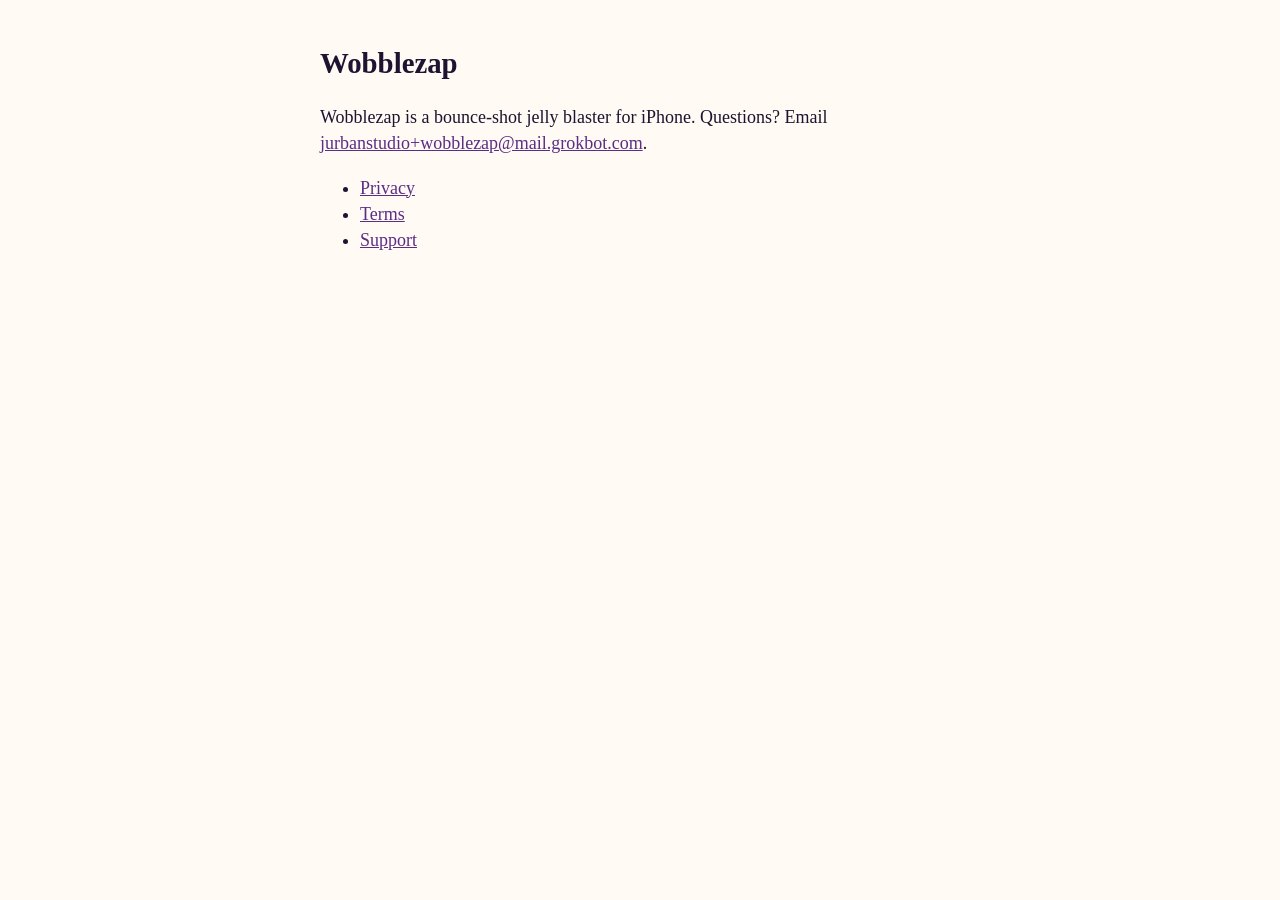
<file: index.html>
<!DOCTYPE html>
<html lang="en">
<head>
  <meta charset="utf-8">
  <meta name="viewport" content="width=device-width, initial-scale=1">
  <title>Wobblezap</title>
  <link rel="stylesheet" href="site.css">
</head>
<body>
  <main>
    <h1>Wobblezap</h1>
    <p>Wobblezap is a bounce-shot jelly blaster for iPhone. Questions? Email <a href="mailto:jurbanstudio+wobblezap@mail.grokbot.com">jurbanstudio+wobblezap@mail.grokbot.com</a>.</p>
    <ul>
      <li><a href="privacy.html">Privacy</a></li>
      <li><a href="terms.html">Terms</a></li>
      <li><a href="support.html">Support</a></li>
    </ul>
  </main>
</body>
</html>
</file>
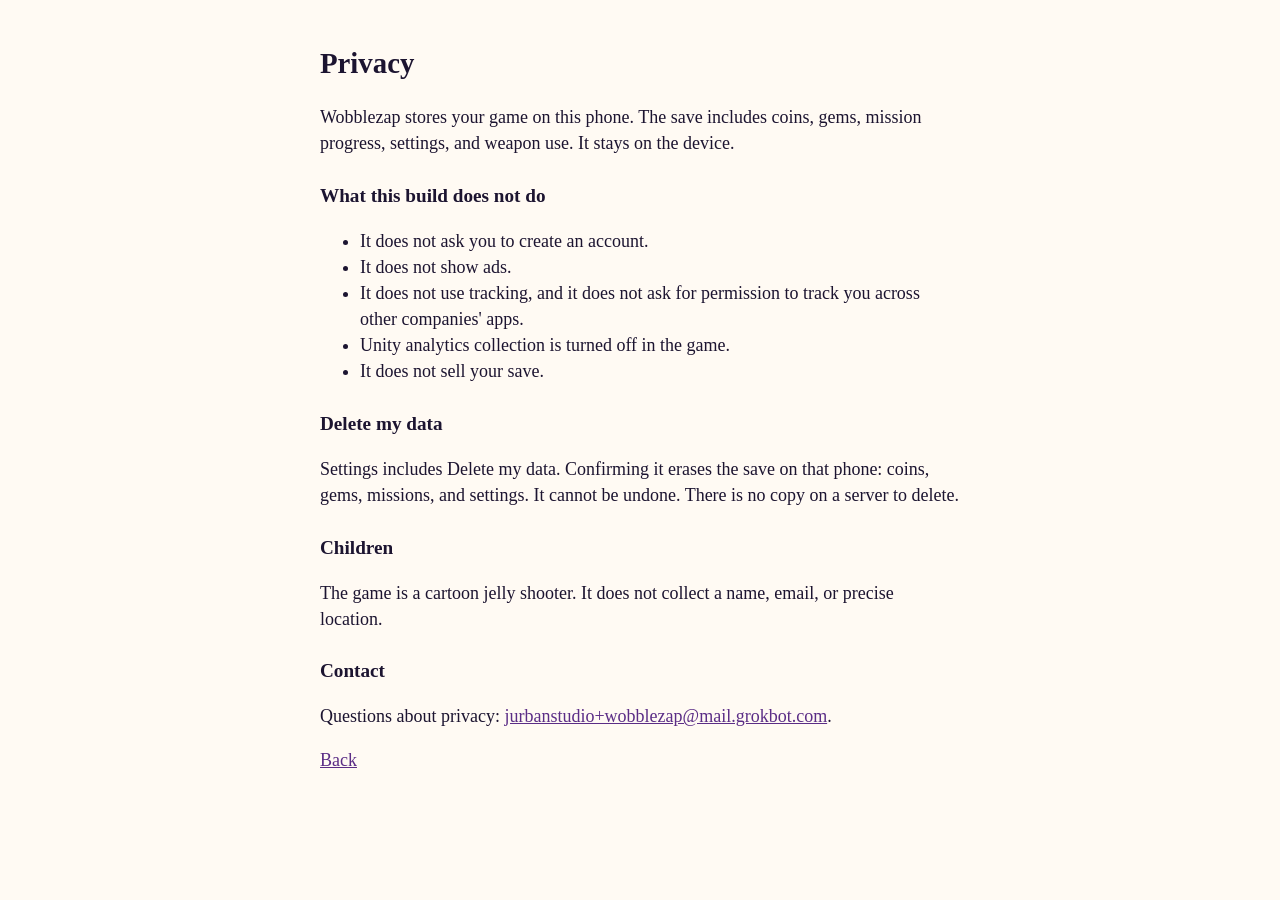
<file: privacy.html>
<!DOCTYPE html>
<html lang="en">
<head>
  <meta charset="utf-8">
  <meta name="viewport" content="width=device-width, initial-scale=1">
  <title>Wobblezap privacy</title>
  <link rel="stylesheet" href="site.css">
</head>
<body>
  <main>
    <h1>Privacy</h1>
    <p>Wobblezap stores your game on this phone. The save includes coins, gems, mission progress, settings, and weapon use. It stays on the device.</p>
    <h2>What this build does not do</h2>
    <ul>
      <li>It does not ask you to create an account.</li>
      <li>It does not show ads.</li>
      <li>It does not use tracking, and it does not ask for permission to track you across other companies' apps.</li>
      <li>Unity analytics collection is turned off in the game.</li>
      <li>It does not sell your save.</li>
    </ul>
    <h2>Delete my data</h2>
    <p>Settings includes Delete my data. Confirming it erases the save on that phone: coins, gems, missions, and settings. It cannot be undone. There is no copy on a server to delete.</p>
    <h2>Children</h2>
    <p>The game is a cartoon jelly shooter. It does not collect a name, email, or precise location.</p>
    <h2>Contact</h2>
    <p>Questions about privacy: <a href="mailto:jurbanstudio+wobblezap@mail.grokbot.com">jurbanstudio+wobblezap@mail.grokbot.com</a>.</p>
    <p><a href="index.html">Back</a></p>
  </main>
</body>
</html>
</file>
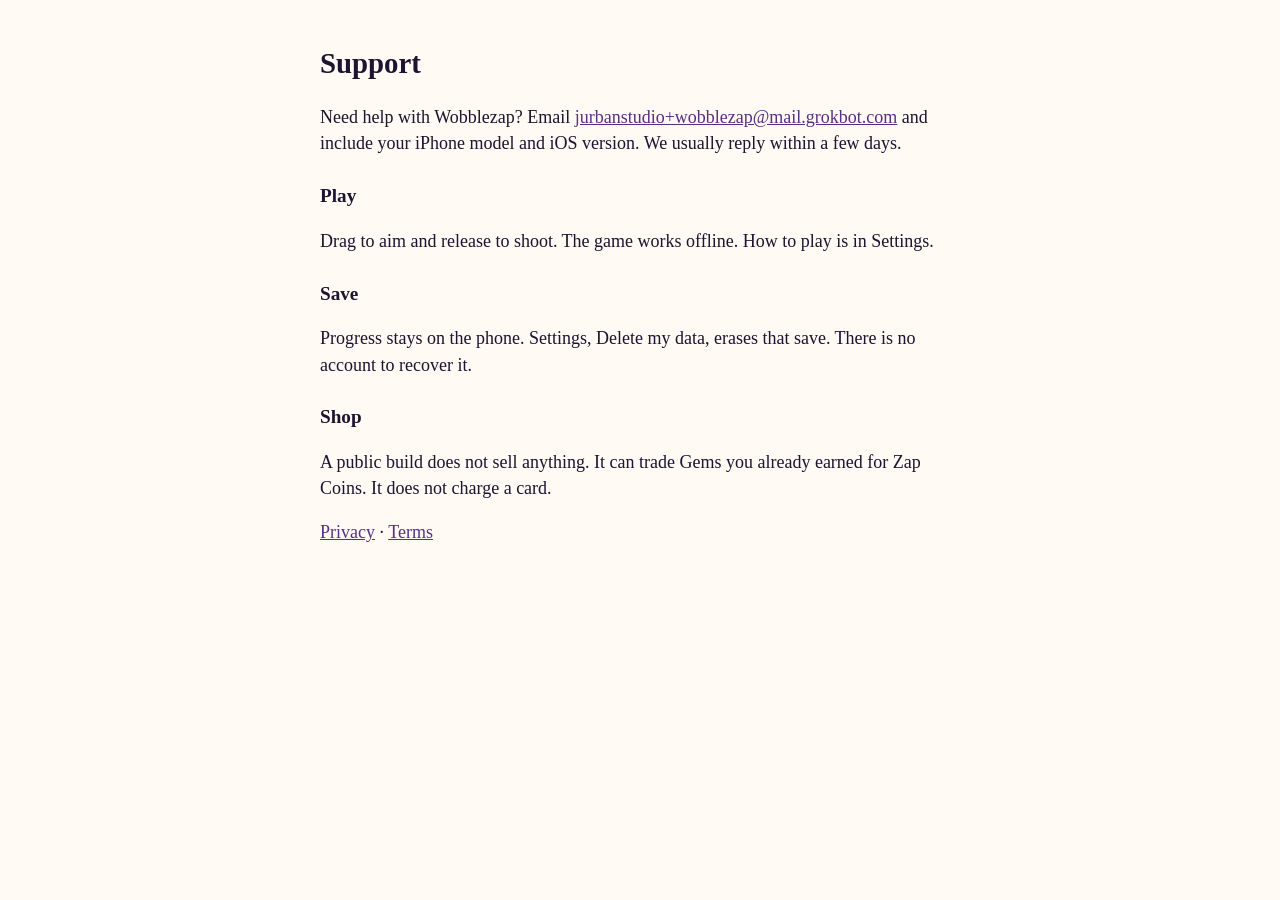
<file: support.html>
<!DOCTYPE html>
<html lang="en">
<head>
  <meta charset="utf-8">
  <meta name="viewport" content="width=device-width, initial-scale=1">
  <title>Wobblezap support</title>
  <link rel="stylesheet" href="site.css">
</head>
<body>
  <main>
    <h1>Support</h1>
    <p>Need help with Wobblezap? Email <a href="mailto:jurbanstudio+wobblezap@mail.grokbot.com">jurbanstudio+wobblezap@mail.grokbot.com</a> and include your iPhone model and iOS version. We usually reply within a few days.</p>
    <h2>Play</h2>
    <p>Drag to aim and release to shoot. The game works offline. How to play is in Settings.</p>
    <h2>Save</h2>
    <p>Progress stays on the phone. Settings, Delete my data, erases that save. There is no account to recover it.</p>
    <h2>Shop</h2>
    <p>A public build does not sell anything. It can trade Gems you already earned for Zap Coins. It does not charge a card.</p>
    <p><a href="privacy.html">Privacy</a> · <a href="terms.html">Terms</a></p>
  </main>
</body>
</html>
</file>
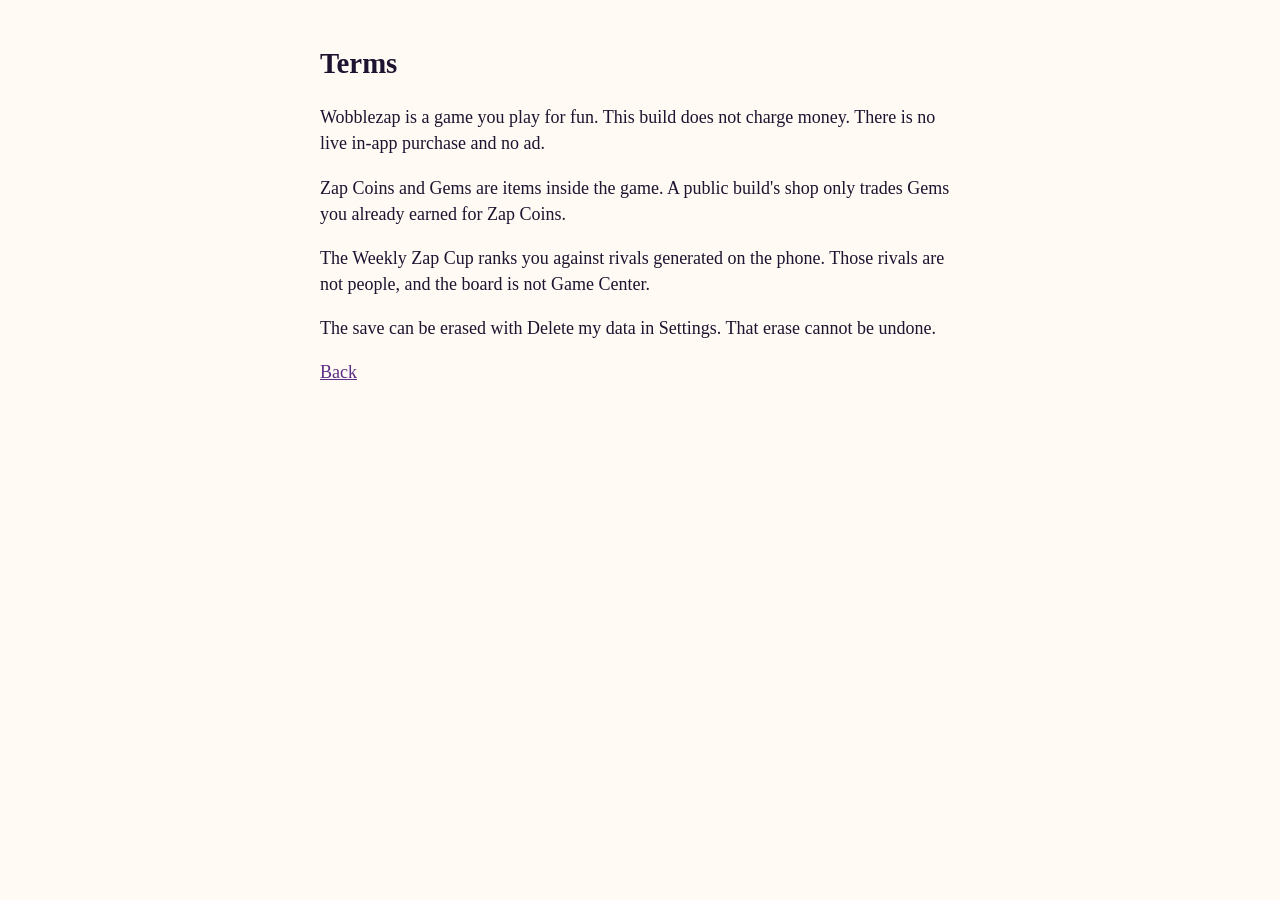
<file: terms.html>
<!DOCTYPE html>
<html lang="en">
<head>
  <meta charset="utf-8">
  <meta name="viewport" content="width=device-width, initial-scale=1">
  <title>Wobblezap terms</title>
  <link rel="stylesheet" href="site.css">
</head>
<body>
  <main>
    <h1>Terms</h1>
    <p>Wobblezap is a game you play for fun. This build does not charge money. There is no live in-app purchase and no ad.</p>
    <p>Zap Coins and Gems are items inside the game. A public build's shop only trades Gems you already earned for Zap Coins.</p>
    <p>The Weekly Zap Cup ranks you against rivals generated on the phone. Those rivals are not people, and the board is not Game Center.</p>
    <p>The save can be erased with Delete my data in Settings. That erase cannot be undone.</p>
    <p><a href="index.html">Back</a></p>
  </main>
</body>
</html>
</file>
<file: site.css>
body {
  margin: 0;
  font: 18px/1.45 Georgia, "Times New Roman", serif;
  color: #1c1430;
  background: #fffaf3;
}
main {
  max-width: 40rem;
  margin: 0 auto;
  padding: 1.5rem;
}
h1 { font-size: 1.8rem; }
h2 { font-size: 1.2rem; margin-top: 1.6rem; }
a { color: #5b2d86; }
</file>
